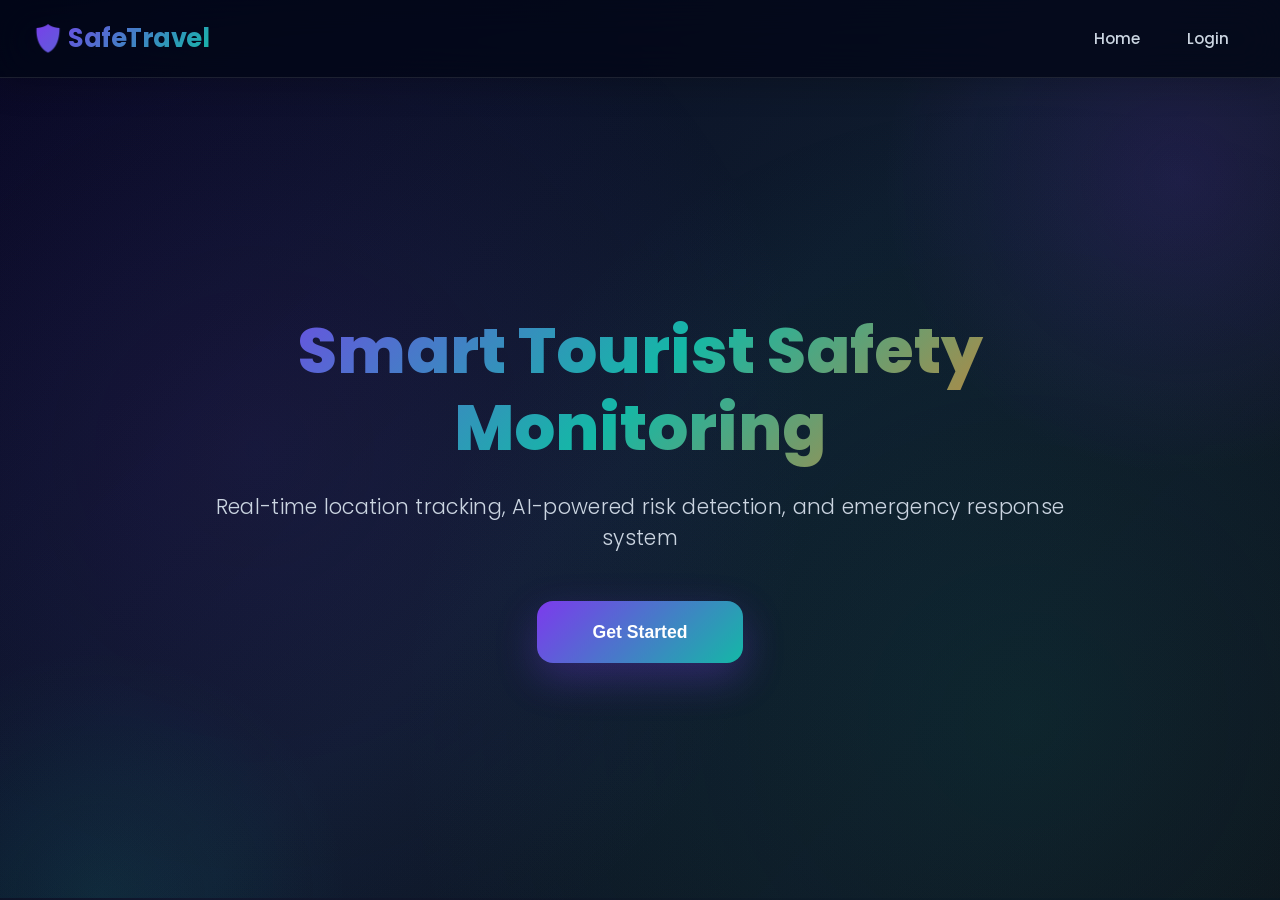
<file: frontend/index.html>
<!DOCTYPE html>
<html lang="en">
<head>
    <meta charset="UTF-8">
    <meta name="viewport" content="width=device-width, initial-scale=1.0">
    <title>SafeTravel - Smart Tourist Safety Monitoring</title>
    <link href="https://fonts.googleapis.com/css2?family=Poppins:wght@300;400;500;600;700;800&family=Inter:wght@300;400;500;600;700&display=swap" rel="stylesheet">
    <link rel="stylesheet" href="css/styles.css">
</head>
<body>
    <!-- NAVIGATION -->
    <nav>
        <div class="logo">🛡️ SafeTravel</div>
        <ul class="nav-links" id="authNav">
            <li><a href="#" onclick="goToPage('landing'); return false;">Home</a></li>
            <li><a href="#" onclick="goToPage('auth'); return false;">Login</a></li>
        </ul>
        <ul class="nav-links" id="appNav" style="display:none;">
            <li><a href="#" data-page="dashboard" onclick="goToPage('dashboard'); return false;">Dashboard</a></li>
            <li><a href="#" data-page="incidents" onclick="goToPage('incidents'); return false;">Incidents</a></li>
            <li><a href="#" data-page="accidents" onclick="goToPage('accidents'); return false;">Accidents</a></li>
            <li><a href="#" data-page="sos" onclick="goToPage('sos'); return false;">SOS</a></li>
            <li><a href="#" data-page="help" onclick="goToPage('help'); return false;">Help</a></li>
            <li><button onclick="logout()">Logout</button></li>
        </ul>
    </nav>

    <div class="toast-container" id="toastContainer"></div>

    <!-- LANDING PAGE -->
    <div id="landing" class="page active">
        <div class="landing-hero">
            <div class="hero-content">
                <h1>Smart Tourist Safety Monitoring</h1>
                <p>Real-time location tracking, AI-powered risk detection, and emergency response system</p>
                <button class="cta-button" onclick="goToPage('auth'); return false;">Get Started</button>
            </div>
        </div>
    </div>

    <!-- AUTH PAGE -->
    <div id="auth" class="page">
        <div class="auth-container">
            <div class="auth-card">
                <h2 id="authTitle">Login</h2>
                <form id="authForm" onsubmit="handleAuth(event)">
                    <!-- Extra fields for register only -->
                    <div id="extraRegisterFields" class="hidden">
                        <div class="form-group">
                            <label for="fullName">Full Name</label>
                            <input type="text" id="fullName" placeholder="Enter full name">
                            <div class="error-message"></div>
                        </div>
                        <div class="form-group">
                            <label for="mobile">Mobile (10 digits)</label>
                            <input type="tel" id="mobile" placeholder="Enter mobile number">
                            <div class="error-message"></div>
                        </div>
                    </div>
                    <div class="form-group">
                        <label for="username">Username</label>
                        <input type="text" id="username" placeholder="Enter username" required>
                        <div class="error-message"></div>
                    </div>
                    <div class="form-group">
                        <label for="password">Password</label>
                        <input type="password" id="password" placeholder="Enter password" required oninput="if(isRegisterMode) checkPasswordStrength(this.value)">
                        <div class="error-message"></div>
                        <div id="passwordStrengthWrap" style="margin-top:0.5rem;">
                            <div style="height:4px;background:rgba(255,255,255,0.1);border-radius:4px;overflow:hidden;">
                                <div id="passwordStrengthBar" style="height:100%;width:0%;transition:all 0.3s;border-radius:4px;"></div>
                            </div>
                            <span id="passwordStrengthLabel" style="font-size:0.78rem;"></span>
                        </div>
                    </div>
                    <div id="confirmPasswordGroup" class="form-group hidden">
                        <label for="confirmPassword">Confirm Password</label>
                        <input type="password" id="confirmPassword" placeholder="Confirm password">
                        <div class="error-message"></div>
                    </div>
                    <div id="extraRegisterFields2" class="hidden">
                        <div class="form-group">
                            <label for="role">Role</label>
                            <select id="role" class="form-select">
                                <option value="Tourist">Tourist</option>
                                <option value="Admin">Admin</option>
                                <option value="Data Provider">Data Provider</option>
                            </select>
                        </div>
                    </div>
                    <button id="authBtn" type="submit" class="auth-button">Login</button>
                </form>
                <div class="auth-toggle">
                    <span id="toggleText">Don't have an account? </span>
                    <button onclick="toggleAuthMode()">Sign Up</button>
                </div>
            </div>
        </div>
    </div>

    <!-- DASHBOARD PAGE -->
    <div id="dashboard" class="page">
        <div class="container">
            <div class="dashboard-header">
                <h1>Welcome, <span id="usernameDisplay"></span>! 👋</h1>
                <p>Real-time safety monitoring and threat assessment</p>
            </div>
            <div class="dashboard-grid">
                <div class="dashboard-card">
                    <h3><span class="card-icon">📍</span> Your Location</h3>
                    <div class="location-display">
                        <p style="margin-bottom:1rem;color:var(--text-secondary);">Fetching location...</p>
                        <div class="loading-spinner"></div>
                    </div>
                    <div id="locationInfo" style="display:none;color:var(--text-secondary);">
                        <p>📌 Latitude: <span id="latitude" style="color:var(--primary-teal);">-</span></p>
                        <p>📌 Longitude: <span id="longitude" style="color:var(--primary-teal);">-</span></p>
                        <p>🎯 Accuracy: <span id="accuracy" style="color:var(--primary-teal);">-</span>m</p>
                    </div>
                </div>
                <div class="dashboard-card">
                    <h3><span class="card-icon">🛡️</span> Safety Status</h3>
                    <div class="status-badge">
                        <div class="status-dot safe" id="statusDot"></div>
                        <div>
                            <p class="status-text safe" id="statusText">Safe</p>
                            <p class="status-subtext" id="statusSubtext">All clear in your area</p>
                        </div>
                    </div>
                    <div class="risk-meter">
                        <div class="risk-label">
                            <span>AI Risk Detection:</span>
                            <span class="risk-value low" id="riskScore">Low</span>
                        </div>
                        <div class="risk-bar"><div class="risk-fill" id="riskFill"></div></div>
                    </div>
                </div>
                <div class="dashboard-card">
                    <h3><span class="card-icon">⚡</span> Quick Actions</h3>
                    <div class="action-buttons">
                        <button class="action-btn btn-primary" onclick="goToPage('sos'); return false;">🚨 Emergency SOS</button>
                        <button class="action-btn btn-secondary" onclick="goToPage('incidents'); return false;">⚠️ Report Incident</button>
                        <button class="action-btn btn-secondary" onclick="refreshDashboard()">🔄 Refresh Status</button>
                    </div>
                </div>
                <div class="dashboard-card">
                    <h3><span class="card-icon">🔗</span> Blockchain Identity</h3>
                    <div style="position:relative;z-index:1;">
                        <p style="color:var(--text-tertiary);font-size:0.85rem;margin-bottom:0.8rem;">Your tamper-proof digital ID</p>
                        <div class="blockchain-id-box">
                            <span id="blockchainId" style="word-break:break-all;font-size:0.78rem;font-family:monospace;color:var(--accent-teal);">Loading...</span>
                        </div>
                        <p style="color:var(--text-tertiary);font-size:0.75rem;margin-top:0.8rem;">🔒 Identity secured via SHA-256 hash chain</p>
                    </div>
                </div>
            </div>
            <div class="geofence-section">
                <h2>🗺️ Geofence Monitoring</h2>
                <div class="geofence-map" id="geofenceMap">
                    <div class="map-element user-location" id="userMarker"></div>
                    <div class="map-element danger-zone" id="dangerZone"></div>
                </div>
                <div class="geofence-warning" id="geofenceWarning">
                    <p>⚠️ Warning: You are near a danger zone! Stay alert and proceed with caution.</p>
                </div>
                <p style="margin-top:1.5rem;color:var(--text-tertiary);text-align:center;font-size:0.9rem;">
                    🟢 Your location &nbsp;|&nbsp; 🔴 Danger zone &nbsp;|&nbsp; 📏 <span id="geofenceDistance">Calculating...</span>
                </p>
            </div>
            <div class="geofence-section" style="margin-top:2rem;">
                <h2>📋 Tourist Activity Log</h2>
                <div id="activityList" class="activity-list">
                    <p style="color:var(--text-tertiary);text-align:center;padding:2rem;">Loading activity...</p>
                </div>
            </div>
        </div>
    </div>

    <!-- INCIDENTS PAGE -->
    <div id="incidents" class="page">
        <div class="container">
            <div class="dashboard-header">
                <div style="display:flex;justify-content:space-between;align-items:center;flex-wrap:wrap;gap:1rem;">
                    <div>
                        <h1 style="font-size:2rem;">⚠️ Incidents</h1>
                        <p>View and report safety incidents in your area</p>
                    </div>
                    <button class="action-btn btn-primary" onclick="openIncidentModal()" style="width:auto;padding:0.8rem 1.5rem;">+ Add Incident</button>
                </div>
            </div>
            <div id="incidentList" class="report-list"></div>
        </div>

        <!-- Add Incident Modal -->
        <div class="modal-overlay" id="incidentModal">
            <div class="modal-card">
                <div class="modal-header">
                    <h3>Add Incident</h3>
                    <button class="modal-close" onclick="closeIncidentModal()">✕</button>
                </div>
                <form id="incidentForm" onsubmit="submitIncident(event)">
                    <div class="form-group">
                        <label>Title</label>
                        <input type="text" id="incidentTitle" placeholder="Incident title" required>
                        <div class="error-message"></div>
                    </div>
                    <div class="form-group">
                        <label>Description</label>
                        <textarea id="incidentDescription" placeholder="Describe the incident..." rows="3" class="form-textarea" required></textarea>
                    </div>
                    <div class="form-group">
                        <label>Severity</label>
                        <select id="incidentSeverity" class="form-select">
                            <option value="Low">Low</option>
                            <option value="Medium" selected>Medium</option>
                            <option value="High">High</option>
                        </select>
                    </div>
                    <div class="form-group">
                        <label>Date & Time</label>
                        <input type="datetime-local" id="incidentDatetime" class="form-input">
                    </div>
                    <div class="form-group">
                        <label>Location</label>
                        <input type="text" id="incidentLocation" placeholder="Location name">
                        <div class="error-message"></div>
                    </div>
                    <div class="form-group">
                        <label>Image URL (optional)</label>
                        <input type="text" id="incidentImageUrl" placeholder="https://...">
                        <div class="error-message"></div>
                    </div>
                    <div id="incidentAIResult" style="margin-bottom:1rem;padding:0.8rem;background:rgba(124,58,237,0.1);border-radius:0.5rem;font-size:0.85rem;color:var(--accent-purple);display:none;"></div>
                    <button type="button" class="action-btn btn-secondary" onclick="analyzeIncidentWithAI()" style="margin-bottom:0.8rem;">🤖 Analyze with AI</button>
                    <button type="submit" id="submitIncidentBtn" class="action-btn btn-primary">Submit & Log to Blockchain</button>
                </form>
            </div>
        </div>
    </div>

    <!-- ACCIDENTS PAGE -->
    <div id="accidents" class="page">
        <div class="container">
            <div class="dashboard-header">
                <div style="display:flex;justify-content:space-between;align-items:center;flex-wrap:wrap;gap:1rem;">
                    <div>
                        <h1 style="font-size:2rem;">🚗 Accidents</h1>
                        <p>View and report accidents in your area</p>
                    </div>
                    <button class="action-btn btn-primary" onclick="openAccidentModal()" style="width:auto;padding:0.8rem 1.5rem;">+ Report Accident</button>
                </div>
            </div>
            <div id="accidentList" class="report-list"></div>
        </div>

        <!-- Report Accident Modal -->
        <div class="modal-overlay" id="accidentModal">
            <div class="modal-card">
                <div class="modal-header">
                    <h3>+ Report Accident</h3>
                    <button class="modal-close" onclick="closeAccidentModal()">✕</button>
                </div>
                <form id="accidentForm" onsubmit="submitAccident(event)">
                    <div class="form-group">
                        <label>Title</label>
                        <input type="text" id="accidentTitle" placeholder="Accident title" required>
                        <div class="error-message"></div>
                    </div>
                    <div class="form-group">
                        <label>Description</label>
                        <textarea id="accidentDescription" placeholder="Describe the accident..." rows="3" class="form-textarea" required></textarea>
                    </div>
                    <div class="form-group">
                        <label>People Involved</label>
                        <input type="number" id="accidentPeople" value="1" min="1" class="form-input">
                    </div>
                    <div class="form-group">
                        <label>Injuries Reported</label>
                        <div style="display:flex;gap:0.8rem;margin-top:0.5rem;">
                            <button type="button" id="injuryYes" class="injury-btn" onclick="setInjury(true)">Yes</button>
                            <button type="button" id="injuryNo" class="injury-btn btn-active" onclick="setInjury(false)">No</button>
                        </div>
                    </div>
                    <div class="form-group">
                        <label>Date & Time</label>
                        <input type="datetime-local" id="accidentDatetime" class="form-input">
                    </div>
                    <div class="form-group">
                        <label>Location</label>
                        <input type="text" id="accidentLocation" placeholder="Location name">
                        <div class="error-message"></div>
                    </div>
                    <div class="form-group">
                        <label>Image URL (optional)</label>
                        <input type="text" id="accidentImageUrl" placeholder="https://...">
                        <div class="error-message"></div>
                    </div>
                    <button type="submit" id="submitAccidentBtn" class="action-btn btn-primary">Submit & Log to Blockchain</button>
                </form>
            </div>
        </div>
    </div>

    <!-- SOS PAGE -->
    <div id="sos" class="page">
        <div class="sos-container">
            <div class="sos-header"><h1>🚨 Emergency Response System</h1></div>
            <button class="sos-button" id="sosButton" onclick="activateSOS()">SOS</button>
            <div class="sos-message">Press the button in case of emergency</div>
            <div class="sos-alert" id="sosAlert">
                <h3>🚨 Emergency Alert Sent!</h3>
                <p>Your location has been transmitted to emergency services.</p>
                <p style="font-size:0.9rem;margin-top:1rem;">Emergency personnel will reach you shortly. Stay calm and safe.</p>
            </div>
            <div class="emergency-contacts">
                <div class="contact-card"><div class="contact-label">Police Emergency</div><div class="contact-number">100</div></div>
                <div class="contact-card"><div class="contact-label">Women Helpline</div><div class="contact-number">1091</div></div>
                <div class="contact-card"><div class="contact-label">Medical Emergency</div><div class="contact-number">108</div></div>
            </div>
        </div>
    </div>

    <!-- HELP & PROFILE PAGE -->
    <div id="help" class="page">
        <div class="container">
            <div class="dashboard-header">
                <h1 style="font-size:2rem;">❓ Help & Profile</h1>
                <p>Your profile, emergency contacts and support</p>
            </div>
            <div class="dashboard-grid">
                <!-- Profile Card -->
                <div class="dashboard-card">
                    <h3><span class="card-icon">👤</span> My Profile</h3>
                    <div style="position:relative;z-index:1;display:flex;flex-direction:column;gap:0.7rem;">
                        <div class="profile-row"><span class="profile-label">Username</span><span id="profileUsername" class="profile-value">-</span></div>
                        <div class="profile-row"><span class="profile-label">Full Name</span><span id="profileFullName" class="profile-value">-</span></div>
                        <div class="profile-row"><span class="profile-label">Mobile</span><span id="profileMobile" class="profile-value">-</span></div>
                        <div class="profile-row"><span class="profile-label">Role</span><span id="profileRole" class="profile-value">-</span></div>
                        <div class="profile-row"><span class="profile-label">SOS Alerts</span><span id="profileSosCount" class="profile-value">0</span></div>
                        <div class="profile-row"><span class="profile-label">Joined</span><span id="profileJoined" class="profile-value">-</span></div>
                    </div>
                </div>
                <!-- Blockchain ID Card -->
                <div class="dashboard-card">
                    <h3><span class="card-icon">🔗</span> Blockchain Digital ID</h3>
                    <div style="position:relative;z-index:1;">
                        <p style="color:var(--text-tertiary);font-size:0.82rem;margin-bottom:0.8rem;">Your tamper-proof identity on the blockchain</p>
                        <div class="blockchain-id-box">
                            <span id="profileBlockchainId" style="word-break:break-all;font-size:0.75rem;font-family:monospace;color:var(--accent-teal);">Loading...</span>
                        </div>
                        <p style="color:var(--text-tertiary);font-size:0.75rem;margin-top:0.8rem;">🔒 Secured via SHA-256 hash chain — tamper-proof</p>
                    </div>
                </div>
            </div>

            <!-- Emergency Contacts -->
            <div class="geofence-section" style="margin-top:2rem;">
                <h2 style="color:var(--danger-red);">🆘 Emergency Contacts</h2>
                <div class="emergency-contacts" style="margin-top:1.5rem;max-width:100%;">
                    <div class="contact-card"><div class="contact-label">Tourist Police</div><div class="contact-number" style="color:var(--danger-red);">1363</div></div>
                    <div class="contact-card"><div class="contact-label">Ambulance</div><div class="contact-number" style="color:var(--danger-red);">108</div></div>
                    <div class="contact-card"><div class="contact-label">Fire</div><div class="contact-number" style="color:var(--warning-orange);">101</div></div>
                    <div class="contact-card"><div class="contact-label">Women Helpline</div><div class="contact-number" style="color:var(--primary-teal);">1091</div></div>
                    <div class="contact-card"><div class="contact-label">Disaster Mgmt</div><div class="contact-number" style="color:var(--primary-purple);">1078</div></div>
                    <div class="contact-card"><div class="contact-label">Police</div><div class="contact-number" style="color:var(--danger-red);">100</div></div>
                </div>
            </div>

            <!-- SafeBot Quick Chat -->
            <div class="geofence-section" style="margin-top:2rem;">
                <h2>🤖 SafeBot — AI Safety Assistant</h2>
                <div id="safebotMessages" class="activity-list" style="margin-bottom:1rem;min-height:120px;">
                    <div class="activity-item">
                        <span class="activity-message" style="color:var(--accent-teal);">Hello! I'm SafeBot, your AI safety assistant. I can help with safety advice, emergency info, and local tips. How can I help?</span>
                    </div>
                </div>
                <div style="display:flex;gap:0.8rem;">
                    <input type="text" id="safebotInput" placeholder="Ask SafeBot..." class="form-input" style="flex:1;" onkeydown="if(event.key==='Enter') sendSafeBot()">
                    <button class="action-btn btn-primary" onclick="sendSafeBot()" style="width:auto;padding:0.8rem 1.2rem;">Send</button>
                </div>
            </div>
        </div>
    </div>

    <script src="js/config.js"></script>
    <script src="js/utils.js"></script>
    <script src="js/app.js"></script>
    <script src="js/auth.js"></script>
    <script src="js/dashboard.js"></script>
    <script src="js/sos.js"></script>
    <script src="js/incidents.js"></script>
    <script src="js/accidents.js"></script>
    <script src="js/help.js"></script>
</body>
</html>
</file>
<file: frontend/css/styles.css>
/* ===== RESET & VARIABLES ===== */
        * {
            margin: 0;
            padding: 0;
            box-sizing: border-box;
        }

        :root {
            /* Premium Color Palette */
            --dark-bg: #020617;
            --dark-secondary: #0f172a;
            --dark-tertiary: #1a1f35;
            --primary-purple: #7c3aed;
            --primary-teal: #14b8a6;
            --primary-orange: #f97316;
            --accent-purple: #a78bfa;
            --accent-teal: #2dd4bf;
            --success-green: #22c55e;
            --danger-red: #ef4444;
            --danger-dark-red: #dc2626;
            --warning-orange: #f97316;
            --text-primary: #ffffff;
            --text-secondary: #cbd5e1;
            --text-tertiary: #94a3b8;
            --border-light: rgba(255, 255, 255, 0.1);
            --border-glow: rgba(124, 58, 237, 0.2);
            --shadow-sm: 0 4px 16px rgba(0, 0, 0, 0.2);
            --shadow-md: 0 8px 32px rgba(0, 0, 0, 0.3);
            --shadow-lg: 0 20px 60px rgba(0, 0, 0, 0.4);
            --transition: all 0.3s cubic-bezier(0.4, 0, 0.2, 1);
        }

        body {
            font-family: 'Poppins', 'Inter', sans-serif;
            background: linear-gradient(135deg, var(--dark-bg) 0%, var(--dark-secondary) 50%, #0a0f1a 100%);
            color: var(--text-primary);
            min-height: 100vh;
            overflow-x: hidden;
            position: relative;
        }

        /* Animated background gradient overlay */
        body::before {
            content: '';
            position: fixed;
            top: 0;
            left: 0;
            width: 100%;
            height: 100%;
            background: 
                radial-gradient(circle at 20% 50%, rgba(124, 58, 237, 0.1) 0%, transparent 50%),
                radial-gradient(circle at 80% 80%, rgba(20, 184, 166, 0.1) 0%, transparent 50%);
            pointer-events: none;
            z-index: -1;
            animation: gradientShift 15s ease-in-out infinite;
        }

        @keyframes gradientShift {
            0%, 100% { transform: translate(0, 0); }
            50% { transform: translate(30px, 30px); }
        }

        /* ===== NAVIGATION BAR ===== */
        nav {
            background: rgba(2, 6, 23, 0.7);
            backdrop-filter: blur(20px);
            -webkit-backdrop-filter: blur(20px);
            padding: 1.2rem 2rem;
            display: flex;
            justify-content: space-between;
            align-items: center;
            border-bottom: 1px solid var(--border-light);
            position: sticky;
            top: 0;
            z-index: 100;
            box-shadow: 0 8px 32px rgba(0, 0, 0, 0.2);
        }

        .logo {
            font-size: 1.6rem;
            font-weight: 700;
            background: linear-gradient(135deg, var(--primary-purple) 0%, var(--primary-teal) 100%);
            -webkit-background-clip: text;
            -webkit-text-fill-color: transparent;
            background-clip: text;
            display: flex;
            align-items: center;
            gap: 0.8rem;
            letter-spacing: -0.5px;
        }

        .nav-links {
            display: flex;
            gap: 0.5rem;
            align-items: center;
            list-style: none;
            margin: 0;
        }

        .nav-links a,
        .nav-links button {
            color: var(--text-secondary);
            text-decoration: none;
            transition: var(--transition);
            cursor: pointer;
            border: none;
            background: none;
            font-size: 0.95rem;
            font-weight: 500;
            padding: 0.7rem 1.2rem;
            border-radius: 0.8rem;
            position: relative;
        }

        .nav-links a::after {
            content: '';
            position: absolute;
            bottom: 0;
            left: 1.2rem;
            width: 0;
            height: 2px;
            background: linear-gradient(90deg, var(--primary-purple), var(--primary-teal));
            transition: width 0.3s ease;
        }

        .nav-links a:hover::after {
            width: calc(100% - 2.4rem);
        }

        .nav-links a:hover,
        .nav-links button:hover {
            color: var(--text-primary);
            background: rgba(124, 58, 237, 0.15);
        }

        .nav-links a.active-link {
            color: var(--text-primary);
            background: rgba(124, 58, 237, 0.2);
        }

        .nav-links a.active-link::after {
            width: calc(100% - 2.4rem);
        }

        /* ===== COMMON CONTAINERS ===== */
        .container {
            max-width: 1300px;
            margin: 0 auto;
            padding: 0 2.5rem;
        }

        .page {
            display: none;
            min-height: calc(100vh - 80px);
            animation: fadeIn 0.5s ease-in;
        }

        .page.active {
            display: block;
        }

        @keyframes fadeIn {
            from {
                opacity: 0;
                transform: translateY(10px);
            }
            to {
                opacity: 1;
                transform: translateY(0);
            }
        }

        /* ===== LANDING PAGE ===== */
        .landing-hero {
            display: flex;
            flex-direction: column;
            justify-content: center;
            align-items: center;
            min-height: calc(100vh - 80px);
            text-align: center;
            background: linear-gradient(135deg, 
                rgba(124, 58, 237, 0.05) 0%, 
                rgba(20, 184, 166, 0.03) 50%, 
                rgba(249, 115, 22, 0.02) 100%);
            position: relative;
            overflow: hidden;
            padding: 2rem;
        }

        .landing-hero::before {
            content: '';
            position: absolute;
            width: 600px;
            height: 600px;
            background: radial-gradient(circle, rgba(124, 58, 237, 0.15) 0%, transparent 70%);
            border-radius: 50%;
            top: -200px;
            right: -200px;
            animation: float 8s ease-in-out infinite;
        }

        .landing-hero::after {
            content: '';
            position: absolute;
            width: 500px;
            height: 500px;
            background: radial-gradient(circle, rgba(20, 184, 166, 0.1) 0%, transparent 70%);
            border-radius: 50%;
            bottom: -250px;
            left: -150px;
            animation: float 10s ease-in-out infinite reverse;
        }

        @keyframes float {
            0%, 100% { transform: translateY(0) scale(1); }
            50% { transform: translateY(-40px) scale(1.05); }
        }

        .hero-content {
            position: relative;
            z-index: 2;
            max-width: 900px;
            animation: fadeInUp 0.8s ease-out;
        }

        .hero-content h1 {
            font-size: 4rem;
            margin-bottom: 1.5rem;
            font-weight: 800;
            background: linear-gradient(135deg, var(--primary-purple) 0%, var(--primary-teal) 50%, var(--primary-orange) 100%);
            -webkit-background-clip: text;
            -webkit-text-fill-color: transparent;
            background-clip: text;
            line-height: 1.2;
        }

        .hero-content p {
            font-size: 1.3rem;
            color: var(--text-secondary);
            margin-bottom: 3rem;
            font-weight: 300;
            letter-spacing: 0.3px;
        }

        @keyframes fadeInUp {
            from {
                opacity: 0;
                transform: translateY(30px);
            }
            to {
                opacity: 1;
                transform: translateY(0);
            }
        }

        .cta-button {
            padding: 1.3rem 3.5rem;
            font-size: 1.1rem;
            background: linear-gradient(135deg, var(--primary-purple) 0%, var(--primary-teal) 100%);
            color: white;
            border: none;
            border-radius: 1rem;
            cursor: pointer;
            font-weight: 600;
            transition: var(--transition);
            box-shadow: 0 15px 40px rgba(124, 58, 237, 0.3);
            position: relative;
            overflow: hidden;
        }

        .cta-button::before {
            content: '';
            position: absolute;
            top: 0;
            left: -100%;
            width: 100%;
            height: 100%;
            background: linear-gradient(90deg, transparent, rgba(255, 255, 255, 0.2), transparent);
            transition: left 0.5s ease;
        }

        .cta-button:hover::before {
            left: 100%;
        }

        .cta-button:hover {
            transform: translateY(-4px);
            box-shadow: 0 20px 50px rgba(124, 58, 237, 0.4);
        }

        /* ===== AUTHENTICATION PAGE ===== */
        .auth-container {
            display: flex;
            justify-content: center;
            align-items: center;
            min-height: calc(100vh - 80px);
            padding: 2rem;
            background: linear-gradient(135deg, 
                rgba(124, 58, 237, 0.05) 0%, 
                rgba(20, 184, 166, 0.03) 100%);
        }

        .auth-card {
            background: rgba(31, 41, 55, 0.6);
            backdrop-filter: blur(20px);
            -webkit-backdrop-filter: blur(20px);
            padding: 3.5rem;
            border-radius: 1.5rem;
            border: 1px solid var(--border-light);
            box-shadow: 0 20px 60px rgba(0, 0, 0, 0.3);
            max-width: 420px;
            width: 100%;
            animation: slideUp 0.6s ease-out;
            position: relative;
            overflow: hidden;
        }

        .auth-card::before {
            content: '';
            position: absolute;
            top: -50%;
            right: -50%;
            width: 300px;
            height: 300px;
            background: radial-gradient(circle, rgba(124, 58, 237, 0.2), transparent 70%);
            border-radius: 50%;
            pointer-events: none;
        }

        .auth-card h2 {
            margin-bottom: 2.5rem;
            text-align: center;
            font-size: 2rem;
            font-weight: 700;
            background: linear-gradient(135deg, var(--primary-purple), var(--primary-teal));
            -webkit-background-clip: text;
            -webkit-text-fill-color: transparent;
            background-clip: text;
            position: relative;
            z-index: 1;
        }

        .form-group {
            margin-bottom: 1.8rem;
            position: relative;
            z-index: 1;
        }

        .form-group label {
            display: block;
            margin-bottom: 0.7rem;
            color: var(--text-secondary);
            font-size: 0.95rem;
            font-weight: 500;
        }

        .form-group input {
            width: 100%;
            padding: 1rem 1.2rem;
            border: 2px solid var(--border-light);
            background: rgba(255, 255, 255, 0.05);
            border-radius: 0.9rem;
            color: var(--text-primary);
            font-size: 1rem;
            transition: var(--transition);
            font-family: 'Poppins', sans-serif;
            backdrop-filter: blur(10px);
        }

        .form-group input:focus {
            outline: none;
            border-color: var(--primary-purple);
            background: rgba(124, 58, 237, 0.1);
            box-shadow: 0 0 25px rgba(124, 58, 237, 0.25);
        }

        .form-group input.error {
            border-color: var(--danger-red);
            background: rgba(239, 68, 68, 0.1);
        }

        .error-message {
            color: var(--danger-red);
            font-size: 0.85rem;
            margin-top: 0.5rem;
            display: none;
        }

        .error-message.show {
            display: block;
        }

        .auth-button {
            width: 100%;
            padding: 1.2rem;
            background: linear-gradient(135deg, var(--primary-purple) 0%, var(--primary-teal) 100%);
            color: white;
            border: none;
            border-radius: 0.9rem;
            font-size: 1rem;
            font-weight: 600;
            cursor: pointer;
            transition: var(--transition);
            margin-top: 2rem;
            position: relative;
            z-index: 1;
            box-shadow: 0 10px 30px rgba(124, 58, 237, 0.25);
        }

        .auth-button:hover {
            transform: translateY(-3px);
            box-shadow: 0 15px 40px rgba(124, 58, 237, 0.35);
        }

        .auth-toggle {
            text-align: center;
            margin-top: 2rem;
            color: var(--text-secondary);
            font-size: 0.95rem;
            position: relative;
            z-index: 1;
        }

        .auth-toggle button {
            background: none;
            border: none;
            color: var(--primary-purple);
            cursor: pointer;
            font-weight: 600;
            transition: var(--transition);
            font-size: 0.95rem;
        }

        .auth-toggle button:hover {
            color: var(--primary-teal);
        }

        /* ===== DASHBOARD PAGE ===== */
        .dashboard-header {
            padding: 1.5rem 0 0.5rem 0;
            animation: fadeInUp 0.8s ease-out;
        }

        .dashboard-header h1 {
            font-size: 2.5rem;
            font-weight: 700;
            margin-bottom: 0.5rem;
            background: linear-gradient(135deg, var(--primary-purple), var(--primary-teal), var(--primary-orange));
            -webkit-background-clip: text;
            -webkit-text-fill-color: transparent;
            background-clip: text;
        }

        .dashboard-header p {
            color: var(--text-secondary);
            font-size: 1rem;
            font-weight: 300;
        }

        .dashboard-grid {
            display: grid;
            grid-template-columns: repeat(2, 1fr);
            gap: 1.5rem;
            margin-top: 1rem;
            padding: 1rem 0;
        }

        .dashboard-card {
            background: rgba(31, 41, 55, 0.4);
            backdrop-filter: blur(20px);
            -webkit-backdrop-filter: blur(20px);
            padding: 2.2rem;
            border-radius: 1.5rem;
            border: 1px solid var(--border-light);
            box-shadow: 0 8px 32px rgba(0, 0, 0, 0.2);
            transition: var(--transition);
            animation: slideUp 0.6s ease-out;
            position: relative;
            overflow: hidden;
        }

        .dashboard-card::before {
            content: '';
            position: absolute;
            top: -50%;
            right: -50%;
            width: 250px;
            height: 250px;
            background: radial-gradient(circle, rgba(124, 58, 237, 0.15), transparent 70%);
            border-radius: 50%;
            pointer-events: none;
        }

        .dashboard-card:hover {
            transform: translateY(-8px);
            border-color: rgba(124, 58, 237, 0.4);
            background: rgba(31, 41, 55, 0.6);
            box-shadow: 0 20px 50px rgba(124, 58, 237, 0.15);
        }

        .dashboard-card h3 {
            font-size: 1.2rem;
            margin-bottom: 1.5rem;
            color: var(--text-primary);
            display: flex;
            align-items: center;
            gap: 0.8rem;
            font-weight: 600;
            position: relative;
            z-index: 1;
        }

        .card-icon {
            font-size: 1.8rem;
            filter: drop-shadow(0 0 8px rgba(124, 58, 237, 0.3));
        }

        .location-display {
            font-size: 1rem;
            margin-bottom: 1rem;
            position: relative;
            z-index: 1;
            color: var(--text-secondary);
        }

        .status-badge {
            display: inline-flex;
            align-items: center;
            gap: 0.8rem;
            padding: 1.2rem 1.6rem;
            background: rgba(255, 255, 255, 0.08);
            border-radius: 1rem;
            margin-top: 1.2rem;
            border: 1px solid var(--border-light);
            position: relative;
            z-index: 1;
            transition: var(--transition);
        }

        .status-dot {
            width: 16px;
            height: 16px;
            border-radius: 50%;
            animation: pulse 2s ease-in-out infinite;
            flex-shrink: 0;
        }

        .status-dot.safe {
            background: var(--success-green);
            box-shadow: 0 0 20px var(--success-green);
        }

        .status-dot.danger {
            background: var(--danger-red);
            box-shadow: 0 0 20px var(--danger-red);
            animation: pulse 1s ease-in-out infinite;
        }

        @keyframes pulse {
            0%, 100% {
                opacity: 1;
                transform: scale(1);
            }
            50% {
                opacity: 0.6;
                transform: scale(1.25);
            }
        }

        .status-text {
            font-size: 1rem;
            font-weight: 600;
            text-transform: uppercase;
            letter-spacing: 0.5px;
        }

        .status-text.safe {
            color: var(--success-green);
        }

        .status-text.danger {
            color: var(--danger-red);
        }

        .status-subtext {
            font-size: 0.85rem;
            color: var(--text-tertiary);
            margin: 0;
        }

        .risk-meter {
            margin-top: 1.5rem;
            position: relative;
            z-index: 1;
        }

        .risk-label {
            display: flex;
            justify-content: space-between;
            align-items: center;
            margin-bottom: 1rem;
            color: var(--text-secondary);
            font-size: 0.95rem;
        }

        .risk-bar {
            width: 100%;
            height: 8px;
            background: rgba(255, 255, 255, 0.1);
            border-radius: 10px;
            overflow: hidden;
            border: 1px solid var(--border-light);
        }

        .risk-fill {
            height: 100%;
            background: linear-gradient(90deg, var(--success-green), var(--warning-orange), var(--danger-red));
            border-radius: 10px;
            transition: width 0.5s ease;
        }

        .risk-value {
            font-size: 1.3rem;
            font-weight: 700;
        }

        .risk-value.low {
            color: var(--success-green);
        }

        .risk-value.medium {
            color: var(--warning-orange);
        }

        .risk-value.high {
            color: var(--danger-red);
        }

        .action-buttons {
            display: flex;
            flex-direction: column;
            gap: 1rem;
            position: relative;
            z-index: 1;
            margin-top: 1.5rem;
        }

        .action-btn {
            padding: 1rem;
            border: none;
            border-radius: 0.9rem;
            font-weight: 600;
            cursor: pointer;
            transition: var(--transition);
            font-size: 0.95rem;
        }

        .btn-primary {
            background: linear-gradient(135deg, var(--primary-purple), var(--primary-teal));
            color: white;
            box-shadow: 0 10px 30px rgba(124, 58, 237, 0.25);
        }

        .btn-primary:hover {
            transform: translateY(-3px);
            box-shadow: 0 15px 40px rgba(124, 58, 237, 0.35);
        }

        .btn-secondary {
            background: rgba(124, 58, 237, 0.2);
            color: var(--primary-purple);
            border: 1px solid rgba(124, 58, 237, 0.5);
        }

        .btn-secondary:hover {
            background: rgba(124, 58, 237, 0.3);
        }

        /* ===== SOS SECTION ===== */
        .sos-container {
            display: flex;
            flex-direction: column;
            justify-content: center;
            align-items: center;
            min-height: calc(100vh - 80px);
            gap: 2.5rem;
            padding: 2rem;
            background: linear-gradient(135deg, 
                rgba(239, 68, 68, 0.05) 0%, 
                rgba(124, 58, 237, 0.03) 100%);
        }

        .sos-header {
            text-align: center;
            animation: fadeInUp 0.8s ease-out;
        }

        .sos-header h1 {
            font-size: 2.5rem;
            font-weight: 700;
            margin-bottom: 0.5rem;
            background: linear-gradient(135deg, var(--danger-red), var(--danger-dark-red));
            -webkit-background-clip: text;
            -webkit-text-fill-color: transparent;
            background-clip: text;
        }

        .sos-button {
            width: 240px;
            height: 240px;
            border-radius: 50%;
            background: linear-gradient(135deg, var(--danger-red), var(--danger-dark-red));
            border: none;
            color: white;
            font-size: 3.5rem;
            font-weight: 800;
            cursor: pointer;
            box-shadow: 0 0 60px rgba(239, 68, 68, 0.5);
            transition: var(--transition);
            position: relative;
            overflow: hidden;
            display: flex;
            align-items: center;
            justify-content: center;
            animation: slideUp 0.8s ease-out 0.2s both;
        }

        .sos-button::before {
            content: '';
            position: absolute;
            top: 0;
            left: 0;
            width: 100%;
            height: 100%;
            background: radial-gradient(circle, rgba(255, 255, 255, 0.3) 0%, transparent 70%);
            pointer-events: none;
        }

        .sos-button::after {
            content: '';
            position: absolute;
            width: 100%;
            height: 100%;
            border-radius: 50%;
            border: 3px solid var(--danger-red);
            opacity: 0;
            animation: sosRipple 1.5s ease-out infinite;
        }

        @keyframes sosRipple {
            0% {
                transform: scale(1);
                opacity: 1;
            }
            100% {
                transform: scale(1.5);
                opacity: 0;
            }
        }

        .sos-button:hover {
            transform: scale(1.08);
            box-shadow: 0 0 80px rgba(239, 68, 68, 0.7);
        }

        .sos-button.activated {
            animation: sosActivation 0.6s ease-out;
        }

        @keyframes sosActivation {
            0%, 100% { transform: scale(1); }
            50% { transform: scale(1.15); }
        }

        .sos-message {
            font-size: 1.2rem;
            color: var(--text-secondary);
            text-align: center;
            font-weight: 500;
            animation: slideUp 0.8s ease-out 0.4s both;
        }

        .sos-alert {
            background: rgba(239, 68, 68, 0.15);
            border: 2px solid var(--danger-red);
            border-radius: 1.2rem;
            padding: 2.5rem;
            max-width: 500px;
            text-align: center;
            animation: shake 0.5s ease-out;
            display: none;
            backdrop-filter: blur(10px);
            -webkit-backdrop-filter: blur(10px);
        }

        .sos-alert.show {
            display: block;
        }

        @keyframes shake {
            0%, 100% { transform: translateX(0); }
            25% { transform: translateX(-12px); }
            75% { transform: translateX(12px); }
        }

        .sos-alert h3 {
            color: var(--danger-red);
            margin-bottom: 1rem;
            font-size: 1.6rem;
        }

        .sos-alert p {
            color: var(--text-secondary);
            margin-bottom: 0.8rem;
            font-size: 1rem;
        }

        .emergency-contacts {
            display: grid;
            grid-template-columns: repeat(auto-fit, minmax(200px, 1fr));
            gap: 1.5rem;
            margin-top: 3rem;
            max-width: 600px;
            animation: slideUp 0.8s ease-out 0.6s both;
        }

        .contact-card {
            background: rgba(31, 41, 55, 0.4);
            backdrop-filter: blur(15px);
            -webkit-backdrop-filter: blur(15px);
            padding: 1.8rem;
            border-radius: 1.2rem;
            border: 1px solid var(--border-light);
            text-align: center;
            transition: var(--transition);
        }

        .contact-card:hover {
            transform: translateY(-5px);
            border-color: var(--primary-purple);
            box-shadow: 0 10px 30px rgba(124, 58, 237, 0.15);
        }

        .contact-label {
            color: var(--text-secondary);
            font-size: 0.9rem;
            margin-bottom: 0.8rem;
        }

        .contact-number {
            font-size: 1.8rem;
            font-weight: 700;
            color: var(--primary-purple);
        }

        /* ===== GEOFENCING ===== */
        .geofence-section {
            margin-top: 3rem;
            padding: 2.5rem;
            background: rgba(31, 41, 55, 0.4);
            border-radius: 1.5rem;
            border: 1px solid var(--border-light);
            box-shadow: 0 8px 32px rgba(0, 0, 0, 0.2);
            backdrop-filter: blur(20px);
            -webkit-backdrop-filter: blur(20px);
            animation: slideUp 0.8s ease-out;
        }

        .geofence-section h2 {
            margin-bottom: 2rem;
            color: var(--primary-purple);
            font-size: 1.5rem;
            font-weight: 700;
        }

        .geofence-map {
            width: 100%;
            height: 450px;
            background: linear-gradient(135deg, 
                rgba(124, 58, 237, 0.1) 0%, 
                rgba(20, 184, 166, 0.05) 100%);
            border: 2px solid var(--border-light);
            border-radius: 1.2rem;
            display: flex;
            align-items: center;
            justify-content: center;
            position: relative;
            overflow: hidden;
            box-shadow: inset 0 0 40px rgba(124, 58, 237, 0.1);
        }

        .map-element {
            position: absolute;
            border-radius: 50%;
        }

        .user-location {
            width: 35px;
            height: 35px;
            background: var(--success-green);
            box-shadow: 0 0 40px var(--success-green);
            animation: pulse 1.5s ease-in-out infinite;
        }

        .danger-zone {
            width: 180px;
            height: 180px;
            background: rgba(239, 68, 68, 0.1);
            border: 3px dashed var(--danger-red);
            animation: rotateBorder 4s linear infinite;
        }

        @keyframes rotateBorder {
            0% { transform: rotate(0deg); }
            100% { transform: rotate(360deg); }
        }

        .geofence-warning {
            margin-top: 2rem;
            padding: 1.8rem;
            background: rgba(239, 68, 68, 0.15);
            border-left: 4px solid var(--danger-red);
            border-radius: 0.8rem;
            display: none;
            animation: slideDown 0.4s ease-out;
        }

        .geofence-warning.active {
            display: block;
        }

        .geofence-warning p {
            color: var(--danger-red);
            font-weight: 600;
            font-size: 1rem;
        }

        /* ===== TOAST NOTIFICATIONS ===== */
        .toast-container {
            position: fixed;
            top: 2rem;
            right: 2rem;
            z-index: 1000;
            display: flex;
            flex-direction: column;
            gap: 1rem;
            pointer-events: none;
        }

        .toast {
            background: rgba(31, 41, 55, 0.9);
            backdrop-filter: blur(20px);
            -webkit-backdrop-filter: blur(20px);
            border: 1px solid var(--border-light);
            border-left: 4px solid var(--primary-purple);
            padding: 1.2rem 1.5rem;
            border-radius: 0.9rem;
            min-width: 300px;
            box-shadow: 0 10px 35px rgba(0, 0, 0, 0.3);
            animation: slideInRight 0.4s ease-out;
            pointer-events: auto;
        }

        .toast.success { border-left-color: var(--success-green); }
        .toast.danger { border-left-color: var(--danger-red); }
        .toast.warning { border-left-color: var(--warning-orange); }

        @keyframes slideInRight {
            from {
                opacity: 0;
                transform: translateX(100px);
            }
            to {
                opacity: 1;
                transform: translateX(0);
            }
        }

        @keyframes slideOutRight {
            from {
                opacity: 1;
                transform: translateX(0);
            }
            to {
                opacity: 0;
                transform: translateX(100px);
            }
        }

        .toast.hide {
            animation: slideOutRight 0.4s ease-out forwards;
        }

        /* ===== LOADING SPINNER ===== */
        .loading-spinner {
            display: inline-block;
            width: 24px;
            height: 24px;
            border: 3px solid rgba(124, 58, 237, 0.3);
            border-top-color: var(--primary-purple);
            border-radius: 50%;
            animation: spin 1s linear infinite;
        }

        @keyframes spin {
            to { transform: rotate(360deg); }
        }

        /* ===== UTILITIES ===== */
        .hidden { display: none !important; }
        .text-center { text-align: center; }

        /* ===== FORM SELECT & TEXTAREA ===== */
        .form-select, .form-textarea, .form-input {
            width: 100%;
            padding: 0.9rem 1.2rem;
            border: 2px solid var(--border-light);
            background: rgba(255, 255, 255, 0.05);
            border-radius: 0.9rem;
            color: var(--text-primary);
            font-size: 0.95rem;
            font-family: 'Poppins', sans-serif;
            transition: var(--transition);
        }
        .form-select:focus, .form-textarea:focus, .form-input:focus {
            outline: none;
            border-color: var(--primary-purple);
            background: rgba(124, 58, 237, 0.1);
        }
        .form-select option { background: var(--dark-secondary); }
        .form-textarea { resize: vertical; min-height: 80px; }

        /* ===== MODAL ===== */
        .modal-overlay {
            display: none;
            position: fixed;
            inset: 0;
            background: rgba(0,0,0,0.7);
            z-index: 500;
            align-items: center;
            justify-content: center;
            padding: 1rem;
            backdrop-filter: blur(4px);
        }
        .modal-overlay.active { display: flex; }
        .modal-card {
            background: var(--dark-secondary);
            border: 1px solid var(--border-light);
            border-radius: 1.5rem;
            padding: 2rem;
            width: 100%;
            max-width: 500px;
            max-height: 90vh;
            overflow-y: auto;
            box-shadow: 0 20px 60px rgba(0,0,0,0.5);
        }
        .modal-header {
            display: flex;
            justify-content: space-between;
            align-items: center;
            margin-bottom: 1.5rem;
        }
        .modal-header h3 { font-size: 1.2rem; color: var(--text-primary); }
        .modal-close {
            background: none;
            border: none;
            color: var(--text-tertiary);
            font-size: 1.2rem;
            cursor: pointer;
            padding: 0.3rem;
        }
        .modal-close:hover { color: var(--danger-red); }

        /* ===== REPORT LIST & CARDS ===== */
        .report-list {
            display: flex;
            flex-direction: column;
            gap: 1.2rem;
            padding: 1rem 0 3rem 0;
        }
        .report-card {
            background: rgba(31, 41, 55, 0.4);
            backdrop-filter: blur(20px);
            border: 1px solid var(--border-light);
            border-radius: 1.2rem;
            padding: 1.5rem;
            transition: var(--transition);
        }
        .report-card:hover {
            border-color: rgba(124, 58, 237, 0.4);
            background: rgba(31, 41, 55, 0.6);
        }

        /* ===== INJURY BUTTONS ===== */
        .injury-btn {
            flex: 1;
            padding: 0.7rem;
            border: 2px solid var(--border-light);
            background: rgba(255,255,255,0.05);
            color: var(--text-secondary);
            border-radius: 0.8rem;
            cursor: pointer;
            font-weight: 600;
            transition: var(--transition);
            font-family: 'Poppins', sans-serif;
        }
        .injury-btn.btn-active {
            background: var(--primary-teal);
            border-color: var(--primary-teal);
            color: white;
        }

        /* ===== PROFILE ROWS ===== */
        .profile-row {
            display: flex;
            justify-content: space-between;
            align-items: center;
            padding: 0.5rem 0;
            border-bottom: 1px solid var(--border-light);
        }
        .profile-label { color: var(--text-tertiary); font-size: 0.85rem; }
        .profile-value { color: var(--text-primary); font-size: 0.9rem; font-weight: 500; }

        /* ===== BLOCKCHAIN ID ===== */
        .blockchain-id-box {
            background: rgba(20, 184, 166, 0.08);
            border: 1px solid rgba(20, 184, 166, 0.3);
            border-radius: 0.8rem;
            padding: 1rem;
            word-break: break-all;
        }

        /* ===== ACTIVITY LOG ===== */
        .activity-list {
            display: flex;
            flex-direction: column;
            gap: 0.8rem;
            max-height: 320px;
            overflow-y: auto;
            padding-right: 0.5rem;
        }

        .activity-list::-webkit-scrollbar { width: 4px; }
        .activity-list::-webkit-scrollbar-track { background: rgba(255,255,255,0.05); border-radius: 4px; }
        .activity-list::-webkit-scrollbar-thumb { background: var(--primary-purple); border-radius: 4px; }

        .activity-item {
            display: flex;
            align-items: center;
            gap: 1rem;
            padding: 0.9rem 1.2rem;
            background: rgba(255, 255, 255, 0.04);
            border: 1px solid var(--border-light);
            border-radius: 0.8rem;
            transition: var(--transition);
        }

        .activity-item:hover {
            background: rgba(124, 58, 237, 0.08);
            border-color: rgba(124, 58, 237, 0.3);
        }

        .activity-icon { font-size: 0.75rem; flex-shrink: 0; }

        .activity-message {
            flex: 1;
            color: var(--text-secondary);
            font-size: 0.9rem;
        }

        .activity-time {
            color: var(--text-tertiary);
            font-size: 0.8rem;
            flex-shrink: 0;
        }

        /* ===== RESPONSIVE DESIGN ===== */
        @media (max-width: 1024px) {
            .container { padding: 0 2rem; }
            .hero-content h1 { font-size: 3rem; }
        }

        @media (max-width: 768px) {
            .logo { font-size: 1.3rem; }
            .nav-links { gap: 0.3rem; }
            .nav-links a, .nav-links button {
                padding: 0.5rem 0.8rem;
                font-size: 0.85rem;
            }
            .hero-content h1 { font-size: 2.3rem; }
            .hero-content p { font-size: 1.1rem; }
            .cta-button { padding: 1.1rem 2.5rem; font-size: 1rem; }
            .dashboard-header h1 { font-size: 2rem; }
            .dashboard-grid { grid-template-columns: 1fr; gap: 1rem; }
            .sos-button { width: 180px; height: 180px; font-size: 3rem; }
            .geofence-map { height: 350px; }
            .auth-card { padding: 2.5rem; }
            .toast { min-width: unset; }
            .emergency-contacts { grid-template-columns: 1fr; }
        }

        @media (max-width: 480px) {
            nav { padding: 0.8rem; flex-wrap: wrap; }
            .logo { font-size: 1.1rem; }
            .nav-links {
                width: 100%;
                gap: 0.3rem;
                flex-wrap: wrap;
            }
            .hero-content h1 { font-size: 1.9rem; }
            .cta-button { padding: 1rem 2rem; }
            .dashboard-card { padding: 1.5rem; }
            .sos-button { width: 140px; height: 140px; font-size: 2.5rem; }
            .geofence-map { height: 280px; }
            .auth-card { padding: 2rem; }
            .form-group input { padding: 0.9rem 1rem; font-size: 16px; }
            .container { padding: 0 1.5rem; }
        }
</file>
